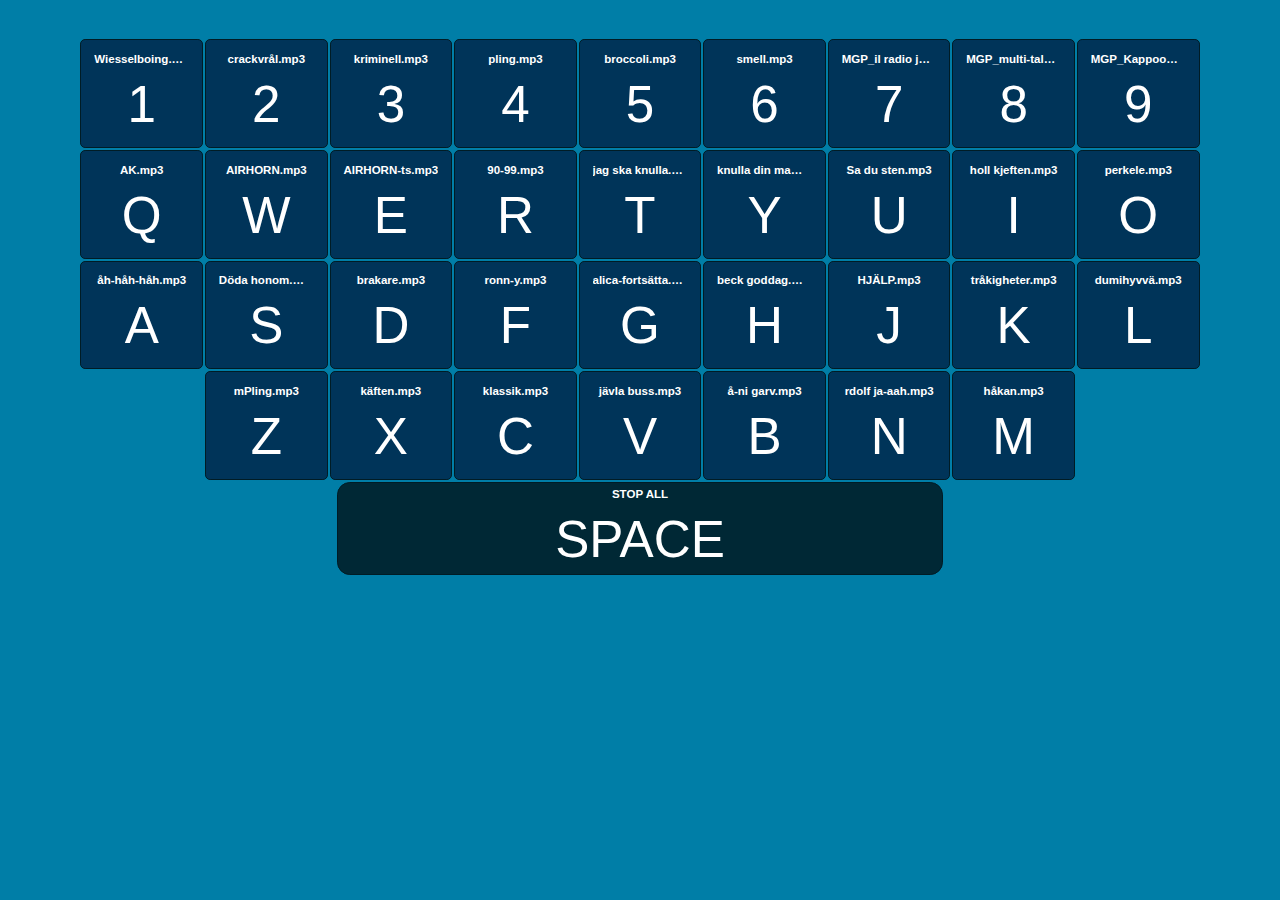
<file: index.html>
<!DOCTYPE html>
<html lang="en" dir="ltr">
	<head>
		<meta charset="utf-8">
		<title>Boundsoard</title>
		<link rel="stylesheet" href="styles.css">
		<link rel="shortcut icon" type="image/png" href="favicon.png"/>
	</head>
	<body>
		<main class="container">
			<section id="sounds">
				
			</section>
			<div id="stopButton" class="sound">
				<h2>STOP ALL</h2>
				<span class="KeyCodeText">SPACE</span>
			</div>
		</main>
		<script src="app.js" charset="utf-8"></script>
	</body>
</html>

<!-- 🐱‍👤 -->
</file>
<file: styles.css>
body {
	font-family: sans-serif;
	background: #007EA7;
	color: white;
	text-align: center;
	font-size: 1vw;
}

h1 {
	font-size: 3vw;
}

h2 {
	font-size: 0.9em;
	margin: 0px 0px 10px 0px;
}

.container {
	margin: 3em;
}

#sounds {
	padding: 0px;
}

.sound {
	text-align: center;
	border: 1px solid rgb(0, 28, 37);
	/* border-radius: 20px; */
	border-radius: 0.4em;
	background: #003459;
	margin: 1px;
	display: inline-block;
	width: 8%;
	padding: 1em;
}

.sound h2 {
	text-overflow: ellipsis;
	white-space: nowrap;
	overflow: hidden;
}

.KeyCodeText {
	text-align: center;
	display: inline-block;
	font-size: 4em;
}

#stopButton {
	width: 50%;
	height: 40%;
	background: rgb(0, 40, 53);
	padding: 0.4em;
	border-radius: 1em;
}

/*
#stopButton h2 {
	font-size: 2em;
}
*/

#stopButton img {
	width: 100%;
	height: auto;
}
</file>
